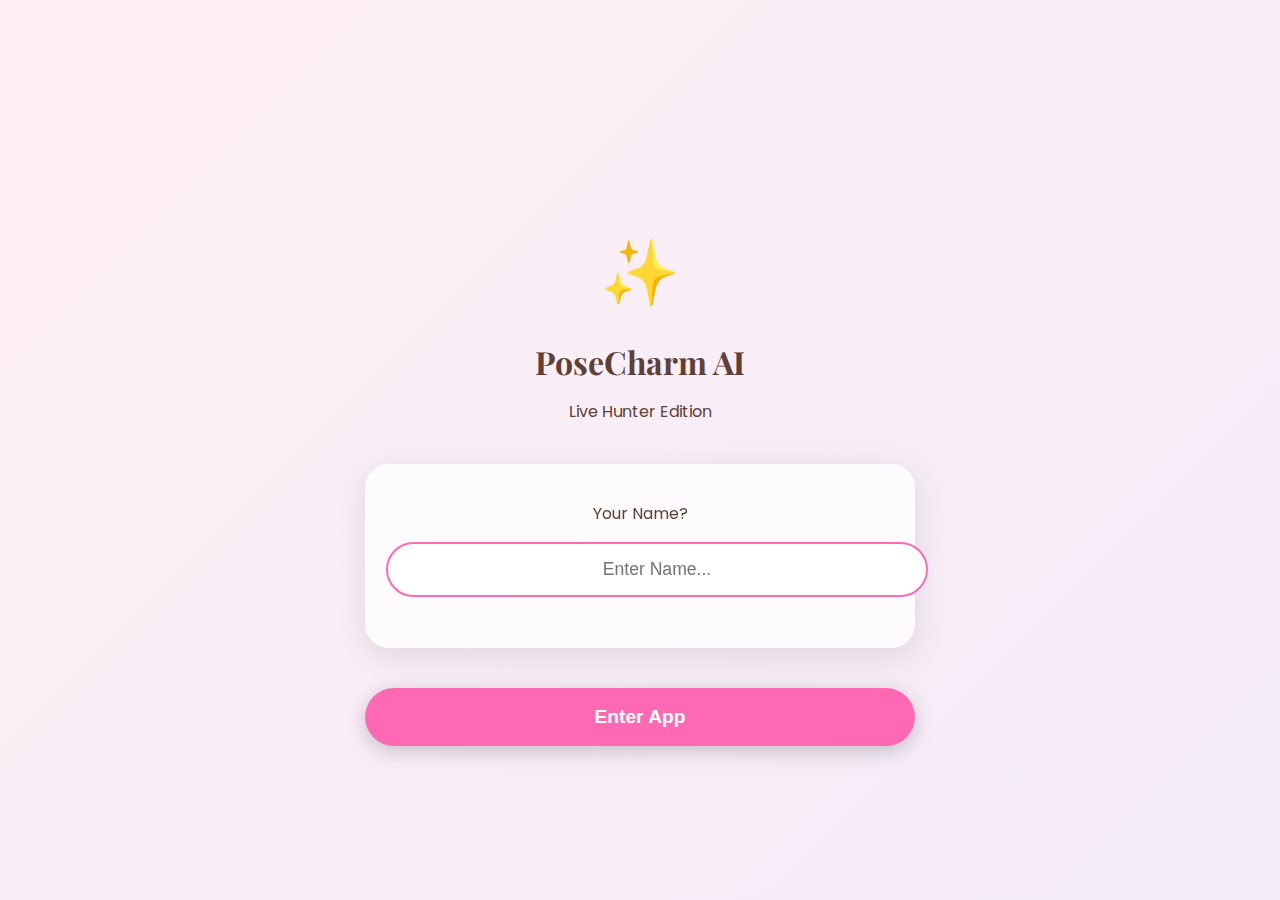
<file: index.html>
<!DOCTYPE html>
<html lang="en">
<head>
    <meta charset="UTF-8">
    <meta name="viewport" content="width=device-width, initial-scale=1.0, maximum-scale=1.0, user-scalable=no">
    <title>PoseCharm AI | Live Hunter</title>
    
    <link href="https://fonts.googleapis.com/css2?family=Orbitron:wght@500;700&family=Playfair+Display:ital,wght@0,600;1,600&family=Poppins:wght@300;400;600&display=swap" rel="stylesheet">
    <link href="https://cdnjs.cloudflare.com/ajax/libs/font-awesome/6.4.0/css/all.min.css" rel="stylesheet">

    <style>
        :root { --transition: 0.5s ease; }
        
        /* Themes */
        [data-theme="feminine"] {
            --bg: linear-gradient(135deg, #fff0f5, #e6e6fa, #ffe4e1);
            --glass: rgba(255, 255, 255, 0.75);
            --primary: #ff69b4; --text: #5d4037; --font-head: 'Playfair Display', serif; --radius: 24px;
        }
        [data-theme="masculine"] {
            --bg: linear-gradient(135deg, #0f172a, #1e293b, #000);
            --glass: rgba(30, 41, 59, 0.85);
            --primary: #0ea5e9; --text: #f1f5f9; --font-head: 'Orbitron', sans-serif; --radius: 12px;
        }
        
        body { margin: 0; background: var(--bg); background-size: 400% 400%; animation: breathe 15s infinite; font-family: 'Poppins', sans-serif; color: var(--text); min-height: 100vh; transition: var(--transition); }
        @keyframes breathe { 0% {background-position:0% 50%} 50% {background-position:100% 50%} 100% {background-position:0% 50%} }
        
        /* Layout */
        .app-container { max-width: 600px; margin: 0 auto; padding-bottom: 80px; }
        .screen { display: none; padding: 25px; animation: fadeUp 0.6s cubic-bezier(0.16, 1, 0.3, 1); }
        .screen.active { display: block; }
        @keyframes fadeUp { from {opacity:0; transform:translateY(20px);} to {opacity:1; transform:translateY(0);} }

        /* Components */
        .glass-card { background: var(--glass); backdrop-filter: blur(12px); border: 1px solid rgba(255,255,255,0.2); border-radius: var(--radius); padding: 20px; margin-bottom: 20px; box-shadow: 0 8px 32px rgba(0,0,0,0.1); }
        h1, h2 { font-family: var(--font-head); margin: 0 0 10px 0; }
        input { width: 100%; padding: 15px; border-radius: 50px; border: 2px solid var(--primary); font-size: 1.1rem; text-align: center; background: rgba(255,255,255,0.9); outline: none; color: #333; }
        .btn-main { width: 100%; padding: 18px; border: none; border-radius: 50px; background: var(--primary); color: white; font-size: 1.2rem; font-weight: bold; cursor: pointer; margin-top: 20px; box-shadow: 0 5px 20px rgba(0,0,0,0.2); }
        
        /* Masonry Grid */
        .masonry { column-count: 2; column-gap: 15px; }
        .pose-item { break-inside: avoid; margin-bottom: 15px; position: relative; border-radius: 15px; overflow: hidden; background: #eee; }
        .pose-item img { width: 100%; display: block; border-radius: 15px; min-height: 150px; transition: transform 0.3s; }
        .pose-item:active img { transform: scale(1.05); }
        .pose-overlay { position: absolute; bottom: 0; left: 0; width: 100%; background: linear-gradient(to top, rgba(0,0,0,0.8), transparent); padding: 20px 10px 10px 10px; color: white; font-size: 0.8rem; }
        
        /* Controls */
        .toggle-container { display: flex; background: var(--glass); padding: 5px; border-radius: 30px; margin-bottom: 20px; }
        .toggle-btn { flex: 1; padding: 10px; text-align: center; border-radius: 25px; cursor: pointer; font-weight: 600; transition: 0.3s; }
        .toggle-btn.active { background: var(--primary); color: white; }
        .loader { text-align: center; padding: 40px; color: var(--primary); font-weight: 600; }
    </style>
</head>
<body data-theme="feminine">

    <div class="app-container">
        <div id="screen-entry" class="screen active" style="text-align: center; padding-top: 25vh;">
            <div style="font-size: 4rem; margin-bottom: 20px;">✨</div>
            <h1>PoseCharm AI</h1>
            <p>Live Hunter Edition</p>
            <div class="glass-card" style="margin-top: 40px;">
                <p>Your Name?</p>
                <input type="text" id="username" placeholder="Enter Name..." oninput="detectGender(this.value)">
                <div id="gender-hint" style="height: 20px; color: var(--primary); font-weight: bold; margin-top: 10px;"></div>
            </div>
            <button class="btn-main" onclick="nav('screen-home')">Enter App</button>
        </div>

        <div id="screen-home" class="screen">
            <h2 id="welcome-text">Hello.</h2>
            <p>Find your spark. Search live.</p>
            
            <div class="glass-card" onclick="startGeneration()" style="text-align: center; cursor: pointer; border: 2px solid var(--primary);">
                <div style="font-size: 3rem; margin-bottom: 10px;">💞</div>
                <h3>Romantic</h3>
                <p style="font-size: 0.8rem;">Hunt Top 20 Poses</p>
            </div>
            
            <button class="btn-main" onclick="startGeneration()">✨ Generate Gallery ✨</button>
        </div>

        <div id="screen-results" class="screen">
            <div style="display: flex; justify-content: space-between; align-items: center; margin-bottom: 15px;">
                <h2>Gallery</h2>
                <div onclick="nav('screen-home')" style="cursor: pointer; padding: 10px;">✕</div>
            </div>
            
            <p id="agent-msg" style="color: var(--primary); font-style: italic; margin-bottom: 15px;">Connecting...</p>

            <div class="toggle-container">
                <div class="toggle-btn active" onclick="changeStyle('real', this)">Real Life 📷</div>
                <div class="toggle-btn" onclick="changeStyle('animated', this)">Anime Dream 🎨</div>
            </div>

            <div id="results-grid" class="masonry"></div>

            <div id="loading-indicator" class="loader" style="display: none;">
                <i class="fa-solid fa-circle-notch fa-spin" style="font-size: 2rem; margin-bottom: 15px;"></i><br>
                Hunting live images...<br>
                <span style="font-size: 0.8rem; opacity: 0.7;">(Checking multiple sources)</span>
            </div>
            
            <button id="more-btn" class="btn-main" style="display: none; background: #333;" onclick="fetchImages(true)">
                🔄 Hunt New Images
            </button>
        </div>
    </div>

    <script>
        const API_URL = "/api/generate";
        let STATE = { name: '', gender: 'feminine', tone: 'romantic', style: 'real' };

        // Gender Detection
        function detectGender(name) {
            STATE.name = name;
            const isFem = ['a','i','y','e'].includes(name.slice(-1)) || name.endsWith('ie');
            STATE.gender = isFem ? 'feminine' : 'masculine';
            document.body.setAttribute('data-theme', STATE.gender);
            document.getElementById('gender-hint').innerText = isFem ? "🌸 Feminine Mode" : "⚡ Masculine Mode";
        }

        // Navigation
        function nav(id) {
            document.querySelectorAll('.screen').forEach(s => s.classList.remove('active'));
            document.getElementById(id).classList.add('active');
            if(id === 'screen-home') document.getElementById('welcome-text').innerText = `Hello, ${STATE.name||'Star'}.`;
        }

        function startGeneration() {
            nav('screen-results');
            document.getElementById('results-grid').innerHTML = '';
            fetchImages();
        }

        function changeStyle(style, btn) {
            STATE.style = style;
            document.querySelectorAll('.toggle-btn').forEach(b => b.classList.remove('active'));
            btn.classList.add('active');
            document.getElementById('results-grid').innerHTML = '';
            fetchImages();
        }

        // API Connector
        async function fetchImages(isLoadMore = false) {
            const loader = document.getElementById('loading-indicator');
            const moreBtn = document.getElementById('more-btn');
            
            loader.style.display = 'block';
            moreBtn.style.display = 'none';

            try {
                const res = await fetch(`${API_URL}?style=${STATE.style}`);
                const data = await res.json();

                if(data.status === 'success') {
                    const grid = document.getElementById('results-grid');
                    if(data.data.length === 0) {
                        document.getElementById('agent-msg').innerText = "No live images found. Try refreshing.";
                    } else {
                        document.getElementById('agent-msg').innerText = data.message;
                        data.data.forEach((img, i) => {
                            const div = document.createElement('div');
                            div.className = 'pose-item';
                            div.innerHTML = `<img src="${img}" loading="lazy"><div class="pose-overlay">Pose #${i+1}</div>`;
                            div.onclick = () => window.open(img, '_blank');
                            grid.appendChild(div);
                        });
                        moreBtn.style.display = 'block';
                    }
                }
            } catch (e) {
                console.error(e);
                document.getElementById('agent-msg').innerText = "Connection Error.";
            } finally {
                loader.style.display = 'none';
            }
        }
    </script>
</body>
</html>
</file>
